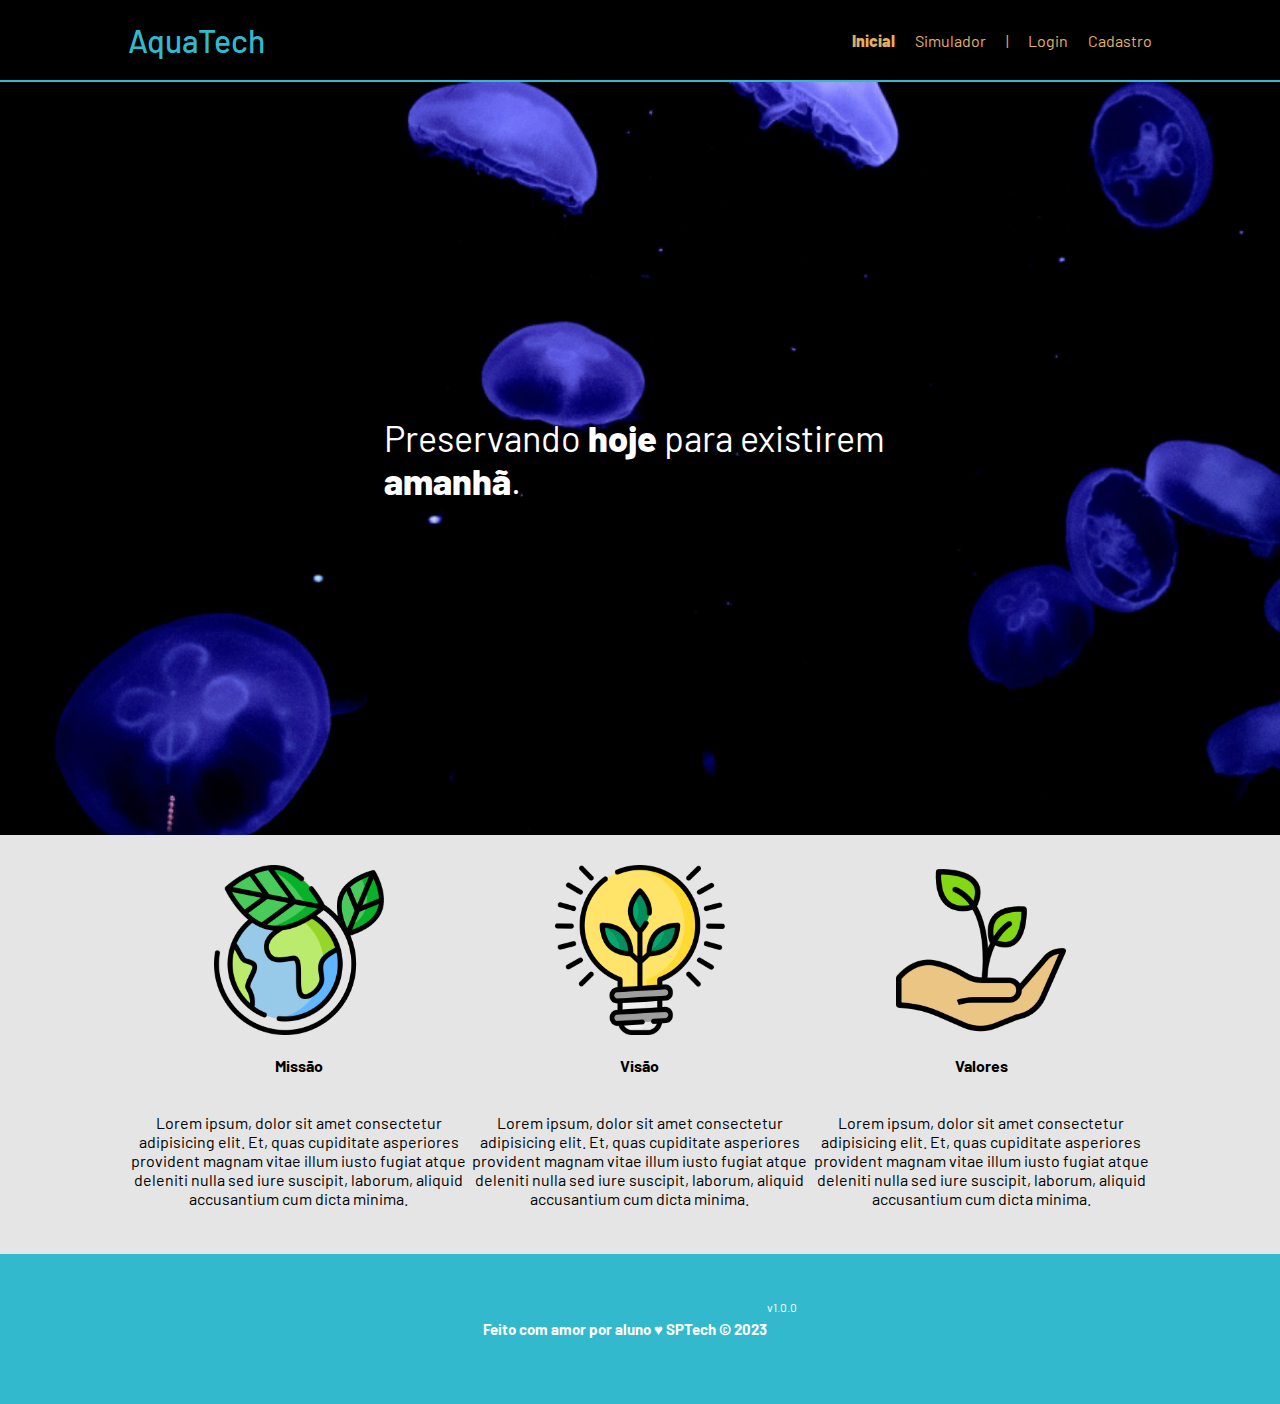
<file: SITE/public/index.html>
<!DOCTYPE html>
<html lang="en">

<head>
    <meta charset="UTF-8">
    <meta http-equiv="X-UA-Compatible" content="IE=edge">
    <meta name="viewport" content="width=device-width, initial-scale=1.0">

    <title>AquaTech | Página Inicial</title>

    <script src="./js/sessao.js"></script>

    <link rel="stylesheet" href="./css/estilo.css">
    <link rel="icon" href="./assets/icon/favicon2.ico">
    <link rel="preconnect" href="https://fonts.gstatic.com">
</head>

<body>
    <div class="header">
      <div class="container">
        <h1 class="titulo">AquaTech</h1>
        <ul class="navbar">
          <li class="agora">
            <a href="#">Inicial</a>
          </li>
          <li>
            <a href="simulador.html">Simulador</a>
          </li>
          <li>|</li>
          <li>
            <a href="login.html">Login</a>
          </li>
          <li>
            <a href="cadastro.html">Cadastro</a>
          </li>
        </ul>
      </div>
    </div>
  
    <div class="banner">
      <div class="container">
        <p>Preservando <span>hoje</span> para existirem <span>amanhã</span>.</p>
      </div>
    </div>
  
    <div class="social">
      <div class="container">
        <div class="boxes">
          <div class="box">
            <img src="assets/imgs/planet-earth_color.png">
            <h4>Missão</h4>
            <p>Lorem ipsum, dolor sit amet consectetur adipisicing elit. Et, quas cupiditate asperiores provident magnam
              vitae illum iusto fugiat atque deleniti nulla sed iure suscipit, laborum, aliquid accusantium cum dicta
              minima.</p>
          </div>
          <div class="box">
            <img src="assets/imgs/lightbulb_color.png">
            <h4>Visão</h4>
            <p>Lorem ipsum, dolor sit amet consectetur adipisicing elit. Et, quas cupiditate asperiores provident magnam
              vitae illum iusto fugiat atque deleniti nulla sed iure suscipit, laborum, aliquid accusantium cum dicta
              minima.</p>
          </div>
          <div class="box">
            <img src="assets/imgs/growth_color.png">
            <h4>Valores</h4>
            <p>Lorem ipsum, dolor sit amet consectetur adipisicing elit. Et, quas cupiditate asperiores provident magnam
              vitae illum iusto fugiat atque deleniti nulla sed iure suscipit, laborum, aliquid accusantium cum dicta
              minima.</p>
          </div>
        </div>
      </div>
    </div>
  
    <div class="footer">
      <div class="container">
        <h4>Feito com amor por aluno &hearts; SPTech &copy; 2023</h4>
        <span class="version">v1.0.0</span>
      </div>
    </div>
  </body>

</html>
</file>
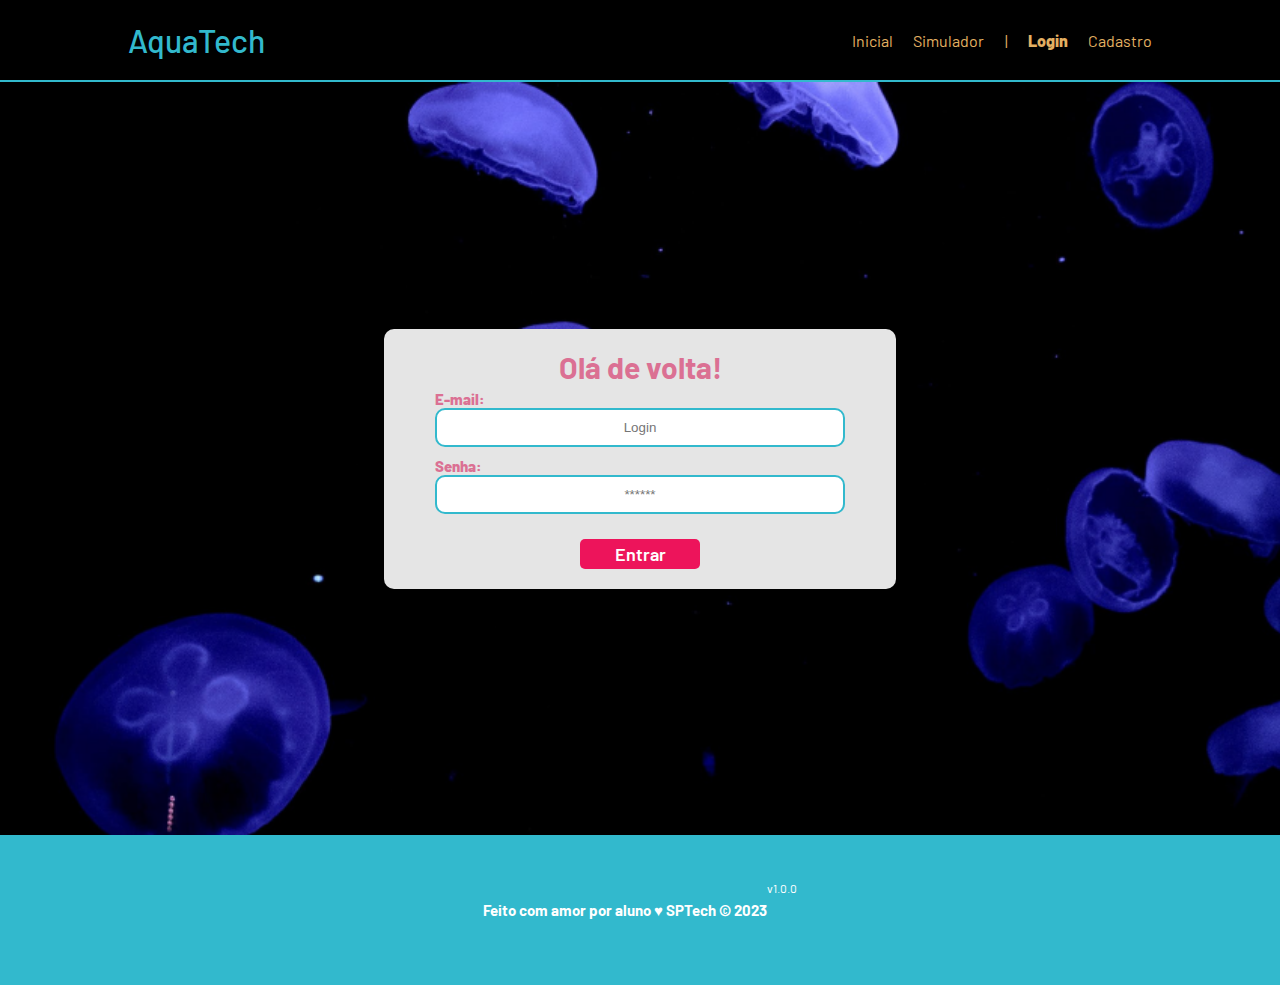
<file: SITE/public/login.html>
<!DOCTYPE html>
<html lang="pt-br">

<head>
    <meta charset="UTF-8">
    <meta http-equiv="X-UA-Compatible" content="IE=edge">
    <meta name="viewport" content="width=device-width, initial-scale=1.0">

    <title>AquaTech | Login</title>

    <script src="./js/sessao.js"></script>

    <link rel="stylesheet" href="./css/estilo.css">
    <link rel="icon" href="./assets/icon/favicon2.ico">
    <link rel="preconnect" href="https://fonts.gstatic.com">
</head>

<body>

    <!--Header-->

    <div class="header">
        <div class="container">
            <h1 class="titulo">AquaTech</h1>
            <ul class="navbar">
                <li>
                    <a href="index.html">Inicial</a>
                </li>
                <li>
                    <a href="simulador.html">Simulador</a>
                </li>
                <li>|</li>
                <li class="agora">
                    <a href="#">Login</a>
                </li>
                <li>
                    <a href="cadastro.html">Cadastro</a>
                </li>
            </ul>
        </div>
    </div>


    <div class="login">
        <div class="alerta_erro">
            <div class="card_erro" id="cardErro">
                <span id="mensagem_erro"></span>
            </div>
        </div>
        <div class="container">
            <div class="card card-login">
                <h2>Olá de volta!</h2>
                <div class="formulario">
                    <div class="campo">
                        <span>E-mail:</span>
                        <input id="email_input" type="text" placeholder="Login">
                    </div>
                    <div class="campo">
                        <span>Senha:</span>
                        <input id="senha_input" type="password" placeholder="******">
                    </div>
                    <button class="botao" onclick="entrar()">Entrar</button>
                </div>

                <div id="div_aguardar" class="loading-div">
                    <img src="./assets/circle-loading.gif" id="loading-gif">
                </div>

                <div id="div_erros_login"></div>
            </div>
        </div>
    </div>

    <!--footer inicio-->
    <div class="footer">
        <div class="container">
            <h4>Feito com amor por aluno &hearts; SPTech &copy; 2023</h4>
            <span class="version">v1.0.0</span>
        </div>
    </div>
    <!--footer fim-->

</body>

</html>

<script>


    function entrar() {
        aguardar();

        var emailVar = email_input.value;
        var senhaVar = senha_input.value;

        if (emailVar == "" || senhaVar == "") {
            cardErro.style.display = "block"
            mensagem_erro.innerHTML = "(Mensagem de erro para todos os campos em branco)";
            finalizarAguardar();
            return false;
        }
        else {
            setInterval(sumirMensagem, 5000)
        }

        console.log("FORM LOGIN: ", emailVar);
        console.log("FORM SENHA: ", senhaVar);

        fetch("/usuarios/autenticar", {
            method: "POST",
            headers: {
                "Content-Type": "application/json"
            },
            body: JSON.stringify({
                emailServer: emailVar,
                senhaServer: senhaVar
            })
        }).then(function (resposta) {
            console.log("ESTOU NO THEN DO entrar()!")

            if (resposta.ok) {
                console.log(resposta);

                resposta.json().then(json => {
                    console.log(json);
                    console.log(JSON.stringify(json));
                    sessionStorage.EMAIL_USUARIO = json.email;
                    sessionStorage.NOME_USUARIO = json.nome;
                    sessionStorage.ID_USUARIO = json.id;
                    sessionStorage.AQUARIOS = JSON.stringify(json.aquarios)

                    setTimeout(function () {
                        window.location = "./dashboard/cards.html";
                    }, 1000); // apenas para exibir o loading

                });

            } else {

                console.log("Houve um erro ao tentar realizar o login!");

                resposta.text().then(texto => {
                    console.error(texto);
                    finalizarAguardar(texto);
                });
            }

        }).catch(function (erro) {
            console.log(erro);
        })

        return false;
    }

    function sumirMensagem() {
        cardErro.style.display = "none"
    }

</script>
</file>
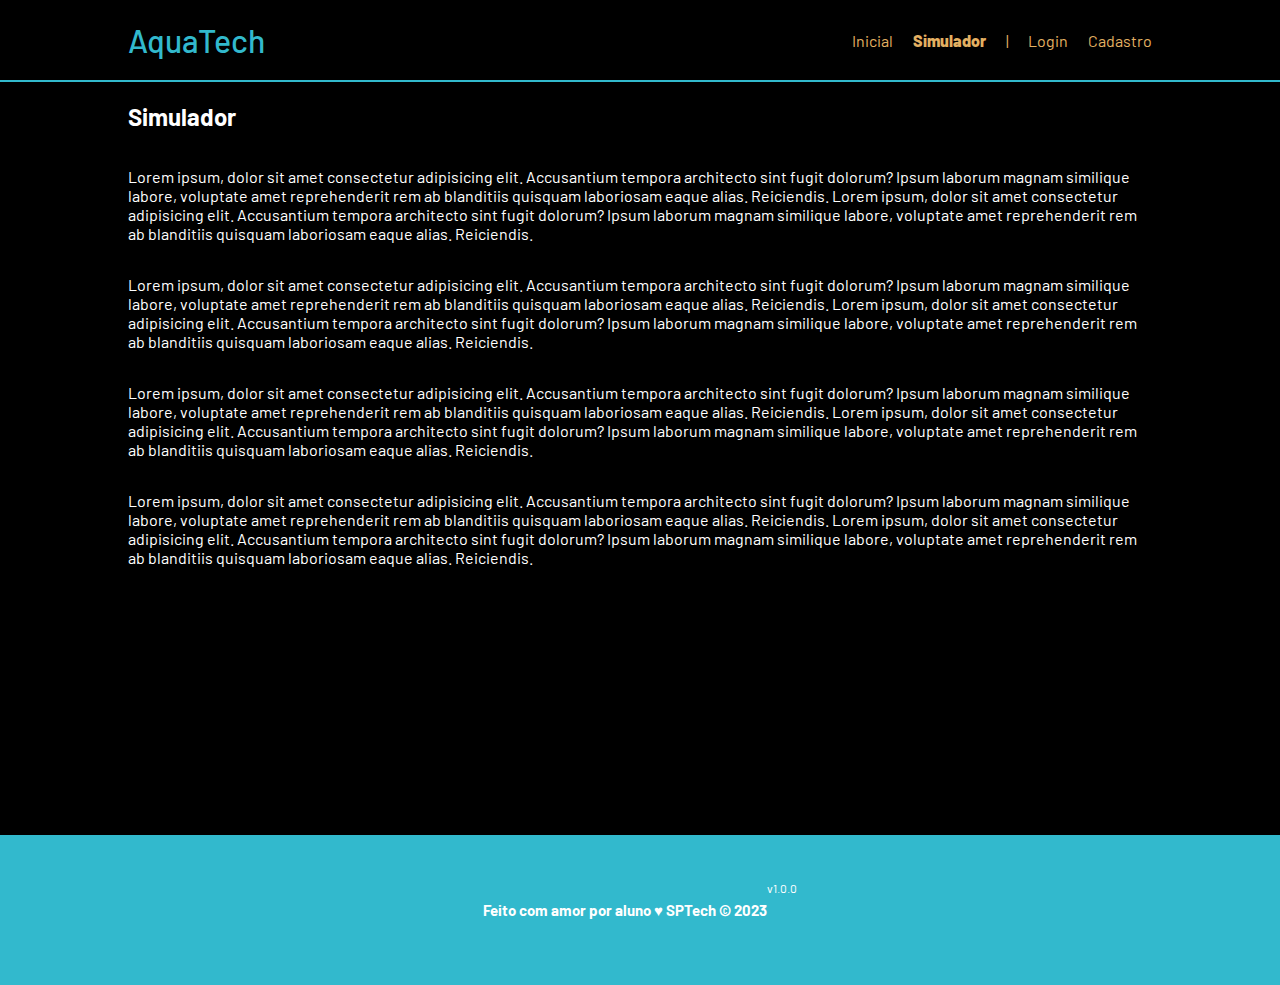
<file: SITE/public/simulador.html>
<!DOCTYPE html>
<html lang="pt-br">

<head>
    <meta charset="UTF-8">
    <meta http-equiv="X-UA-Compatible" content="IE=edge">
    <meta name="viewport" content="width=device-width, initial-scale=1.0">

    <title>AquaTech | Simulador</title>

    <script src="./js/sessao.js"></script>

    <link rel="stylesheet" href="./css/estilo.css">
    <link rel="icon" href="./assets/icon/favicon2.ico">
    <link rel="preconnect" href="https://fonts.gstatic.com">
</head>

<body>

    <!--header inicio-->
    <div class="header">
        <div class="container">
            <h1 class="titulo">AquaTech</h1>
            <ul class="navbar">
                <li>
                    <a href="./index.html">Inicial</a>
                </li>
                <li class="agora">Simulador</li>
                <li>|</li>
                <li>
                    <a href="./login.html">Login</a>
                </li>
                <li>
                    <a href="./login.html">Cadastro</a>
                </li>
            </ul>
        </div>
    </div>


    <!-- simulador inicio -->
    <div class="simulador">
        <div class="container">
            <h2>Simulador</h2>
            <p>Lorem ipsum, dolor sit amet consectetur adipisicing elit. Accusantium tempora architecto sint fugit
                dolorum? Ipsum laborum magnam similique labore, voluptate amet reprehenderit rem ab blanditiis quisquam
                laboriosam eaque alias. Reiciendis. Lorem ipsum, dolor sit amet consectetur adipisicing elit.
                Accusantium tempora architecto sint fugit dolorum? Ipsum laborum magnam similique labore, voluptate amet
                reprehenderit rem ab blanditiis quisquam laboriosam eaque alias. Reiciendis.</p>
            <p>Lorem ipsum, dolor sit amet consectetur adipisicing elit. Accusantium tempora architecto sint fugit
                dolorum? Ipsum laborum magnam similique labore, voluptate amet reprehenderit rem ab blanditiis quisquam
                laboriosam eaque alias. Reiciendis. Lorem ipsum, dolor sit amet consectetur adipisicing elit.
                Accusantium tempora architecto sint fugit dolorum? Ipsum laborum magnam similique labore, voluptate amet
                reprehenderit rem ab blanditiis quisquam laboriosam eaque alias. Reiciendis.</p>
            <p>Lorem ipsum, dolor sit amet consectetur adipisicing elit. Accusantium tempora architecto sint fugit
                dolorum? Ipsum laborum magnam similique labore, voluptate amet reprehenderit rem ab blanditiis quisquam
                laboriosam eaque alias. Reiciendis. Lorem ipsum, dolor sit amet consectetur adipisicing elit.
                Accusantium tempora architecto sint fugit dolorum? Ipsum laborum magnam similique labore, voluptate amet
                reprehenderit rem ab blanditiis quisquam laboriosam eaque alias. Reiciendis.</p>
            <p>Lorem ipsum, dolor sit amet consectetur adipisicing elit. Accusantium tempora architecto sint fugit
                dolorum? Ipsum laborum magnam similique labore, voluptate amet reprehenderit rem ab blanditiis quisquam
                laboriosam eaque alias. Reiciendis. Lorem ipsum, dolor sit amet consectetur adipisicing elit.
                Accusantium tempora architecto sint fugit dolorum? Ipsum laborum magnam similique labore, voluptate amet
                reprehenderit rem ab blanditiis quisquam laboriosam eaque alias. Reiciendis.</p>

        </div>
    </div>
    <!-- simulador fim -->

    <!--footer inicio-->
    <div class="footer">
        <div class="container">
            <h4>Feito com amor por aluno &hearts; SPTech &copy; 2023</h4>
            <span class="version">v1.0.0</span>
        </div>
    </div>
    <!--footer fim-->


</body>

</html>
</file>
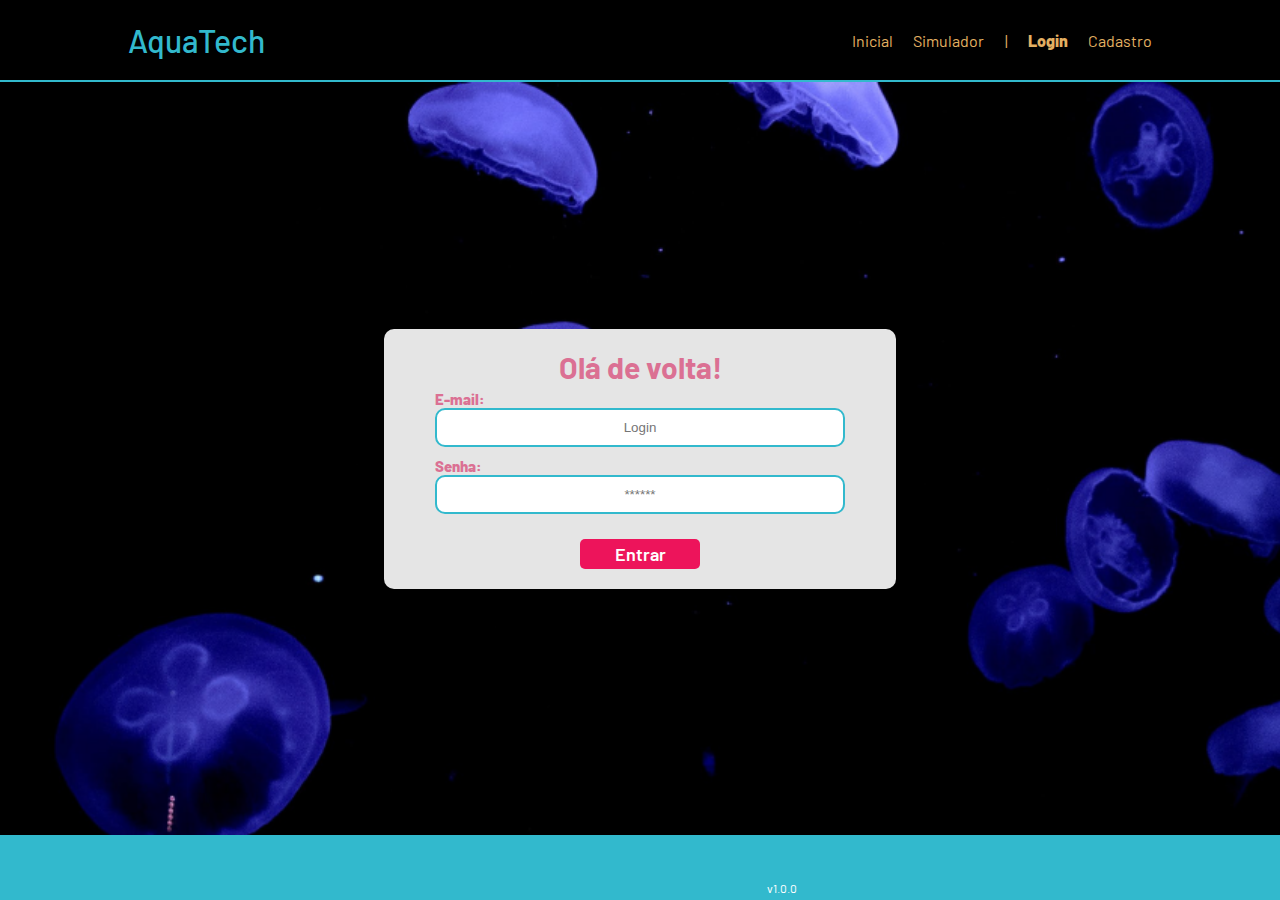
<file: SITE/public/dashboard/cards.html>
<!DOCTYPE html>
<html lang="pt-br">

<head>
    <link rel="shortcut icon" href="../assets/icon/favicon2.ico" type="image/x-icon">
    <meta charset="UTF-8">
    <meta http-equiv="X-UA-Compatible" content="IE=edge">
    <meta name="viewport" content="width=device-width, initial-scale=1.0">
    <title>AquaTech | Tempo Real</title>


    <link rel="stylesheet" href="./../css/dashboards.css">
    <link rel="stylesheet" href="./../css/estilo.css" />

    <script src="../js/sessao.js"></script>
    <script src="../js/alerta.js"></script>
    <link rel="preconnect" href="https://fonts.gstatic.com">
    <link
        href="https://fonts.googleapis.com/css2?family=Exo+2:ital,wght@0,100;0,200;0,300;0,400;0,500;0,600;0,700;0,800;0,900;1,100;1,200;1,300;1,400;1,500;1,600;1,700;1,800;1,900&display=swap"
        rel="stylesheet">
</head>

<body onload="validarSessao(), exibirAquarios(),  atualizacaoPeriodica()">

    <div class="janela">

        <div class="header-left dash-header">

            <h1>AquaTech</h1>

            <div class="hello">
                <h3>Olá, <span id="b_usuario">usuário</span>!</h3>
            </div>

            <div class="btn-nav">
                <h3>Aquários</h3>
            </div>

            <div class="btn-nav-white">
                <a href="./dashboard.html">
                    <h3>Gráficos</h3>
                </a>
            </div>

            <div class="btn-nav-white">
                <a href="./mural.html">
                    <h3>Mural de Avisos</h3>
                </a>
            </div>

            <div class="btn-logout" onclick="limparSessao()">
                <h3>Sair</h3>
            </div>

        </div>

        <div class="dash">
            <div id="alerta">
            </div>
            <div class="area-parametros-alerta">
                <p class="titulo-legenda">
                    Legenda - Parâmetros para Alertas
                </p>
                <div class="parametros-alerta">
                    <div class="item-regua perigo-frio">
                        <p>Perigo</p>
                        <p>&lt;=5°C</p>
                    </div>
                    <div class="item-regua alerta-frio">
                        <p>Alerta</p>
                        <p>&lt;=10°C</p>
                    </div>
                    <div class="item-regua ideal">
                        <p>Ideal</p>
                        <p>20°C</p>
                    </div>
                    <div class="item-regua alerta-quente">
                        <p>Alerta</p>
                        <p>&gt;=22°C</p>
                    </div>
                    <div class="item-regua perigo-quente">
                        <p>Perigo</p>
                        <p>&gt;=23°C</p>
                    </div>
                </div>
            </div>

            <div class="cards" id="cardAquarios">

            </div>

        </div>

    </div>

</body>

<script>

    function exibirAquarios() {
        JSON.parse(sessionStorage.AQUARIOS).forEach(item => {
            document.getElementById("cardAquarios").innerHTML += `
                    <div class="card-aquario">
                        <div class="title-aquario">
                            <h1>${item.descricao}</h1>
                        </div>
                        <div class="desc-aquario">
                        <div class="temperatura">
                            <p id="temp_aquario_${item.id}">-°C</p>
                        </div>
                        <div class="cor-alerta" id="card_${item.id}"></div>
                    </div>
                    </div>
                    `
        });
    }

</script>

</html>
</file>
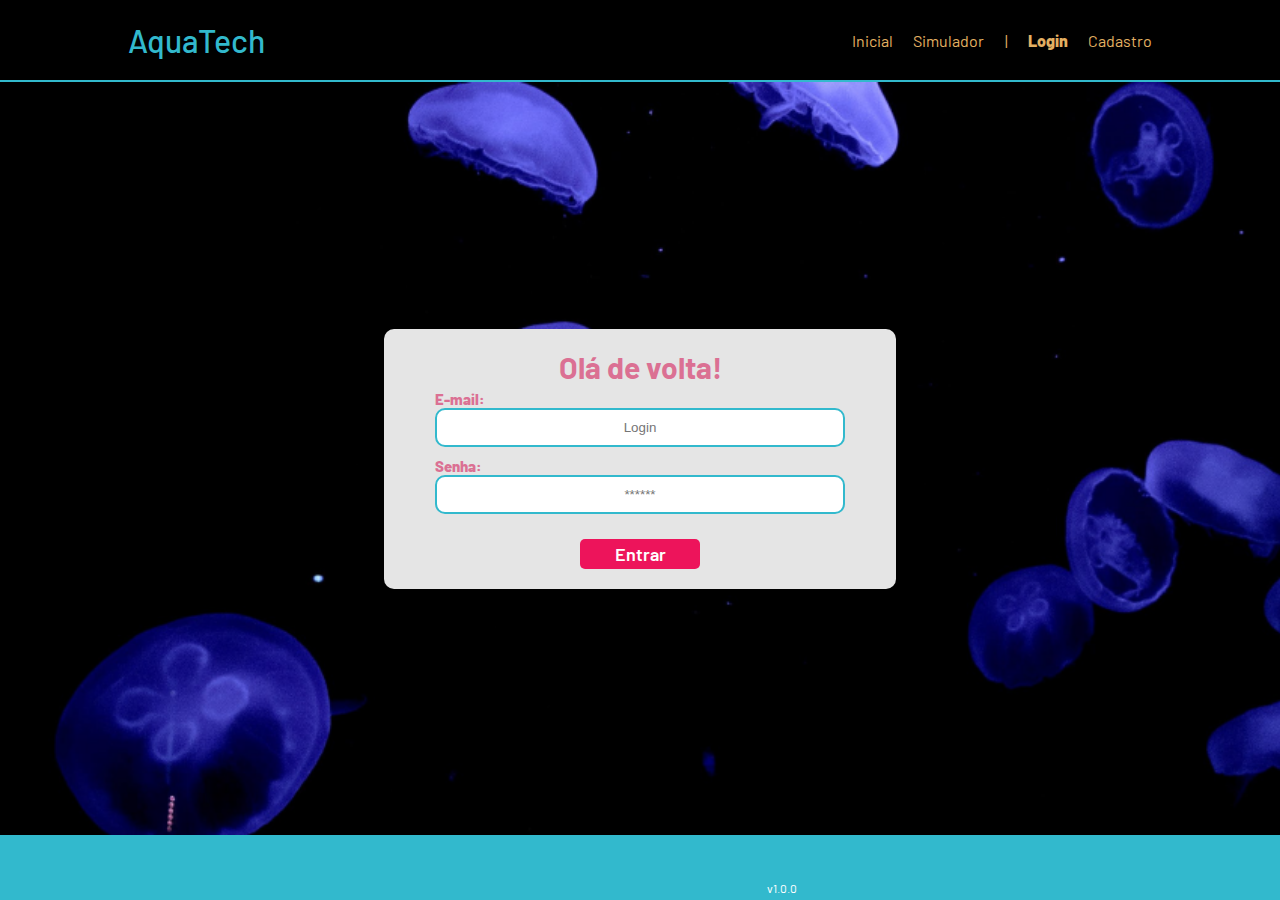
<file: SITE/public/dashboard/edicao-aviso.html>
<!DOCTYPE html>
<html lang="pt-br">

<head>
    <link rel="shortcut icon" href="../assets/icon/favicon2.ico" type="image/x-icon">
    <meta charset="UTF-8">
    <meta http-equiv="X-UA-Compatible" content="IE=edge">
    <meta name="viewport" content="width=device-width, initial-scale=1.0">
    <title>AquaTech | Página Inicial</title>

    
    <link rel="stylesheet" href="./../css/dashboards.css">
    <link rel="stylesheet" href="./../css/estilo.css" />
    <script src="../js/sessao.js"></script>

    <link rel="preconnect" href="https://fonts.gstatic.com">
    <link
        href="https://fonts.googleapis.com/css2?family=Exo+2:ital,wght@0,100;0,200;0,300;0,400;0,500;0,600;0,700;0,800;0,900;1,100;1,200;1,300;1,400;1,500;1,600;1,700;1,800;1,900&display=swap"
        rel="stylesheet">
</head>

<body onload="validarSessao(), listarInfosDeUm()" style="background-color: #161618;">
    <!-- <body onload="validarSessao()"> -->

    <div class="janela">


        <div class="header-left">

            <h1>AquaTech</h1>

            <div class="hello">
                <h3>Olá, <span id="b_usuario">usuário</span>!</h3>
            </div>

            <div class="btn-nav-white">
                <a href="cards.html">
                    <h3>Aquários</h3>
                </a>
            </div>

            <div class="btn-nav-white">
                <a href="./dashboard.html">
                    <h3>Gráficos</h3>
                </a>
            </div>

            <div class="btn-nav-white">
                <a href="./mural.html">
                    <h3>Mural de Avisos</h3>
                </a>
            </div>

            <div class="btn-logout" onclick="limparSessao()">
                <h3>Sair</h3>
            </div>

        </div>

        <div class="dash-right">

            <div class="avisos">
                <div class="container">
                    <h1>Editar um aviso</h1>
                    <div class="div-form">
                        <label>
                            ID:
                            <br>
                            <input id="input_id" maxlength="100" type="text" style="color: rgb(196, 196, 196)" disabled>
                        </label>
                        <label>
                            Autor:
                            <br>
                            <input id="input_nome" maxlength="100" type="text" style="color: rgb(196, 196, 196)"
                                disabled>
                        </label>
                        <label>
                            Título:
                            <br>
                            <input id="input_titulo" maxlength="100" type="text" style="color: rgb(196, 196, 196)"
                                disabled>
                        </label>
                        <br>
                        <label>
                            Descrição (máximo de 250 caracteres):
                            <br>
                            <textarea id="textarea_descricao" maxlength="250" rows="5"></textarea>
                        </label>
                        <br>
                        <button onclick="editar()">Editar</button>
                    </div>

                </div>
            </div>
        </div>
    </div>
</body>

</html>

<script>
    function listarInfosDeUm() {
        console.log("Criar função de trazer informações de post escolhido");
    }

    function editar() {
        fetch(`/avisos/editar/${sessionStorage.getItem("ID_POSTAGEM_EDITANDO")}`, {
            method: "PUT",
            headers: {
                "Content-Type": "application/json"
            },
            body: JSON.stringify({
                descricao: textarea_descricao.value
            })
        }).then(function (resposta) {

            if (resposta.ok) {
                window.alert("Post atualizado com sucesso pelo usuario de email: " + sessionStorage.getItem("EMAIL_USUARIO") + "!");
                window.location = "/dashboard/mural.html"
            } else if (resposta.status == 404) {
                window.alert("Deu 404!");
            } else {
                throw ("Houve um erro ao tentar realizar a postagem! Código da resposta: " + resposta.status);
            }
        }).catch(function (resposta) {
            console.log(`#ERRO: ${resposta}`);
        });
    }

</script>
</file>
<file: SITE/public/css/estilo.css>
@import url('https://fonts.googleapis.com/css2?family=Barlow:ital,wght@0,100;0,200;0,300;0,400;0,500;0,600;0,700;0,800;0,900;1,100;1,200;1,300;1,400;1,500;1,600;1,700;1,800;1,900&display=swap');

body {
  margin: 0;
  padding: 0;
  font-family: 'Barlow', 'Segoe UI', 'Segoe UI', Tahoma, Geneva, Verdana, sans-serif;
  background-color: black;
}

:root {
  --tamanho-header: 80px;
  --tamanho-banner: calc(100vh - var(--tamanho-header) - var(--tamanho-footer) - 2px);
  --tamanho-simulador: calc(100vh - var(--tamanho-header) - var(--tamanho-footer) - 2px);
  --tamanho-login: calc(100vh - var(--tamanho-header) - var(--tamanho-footer) - 2px);
  --tamanho-footer: 65px;
}

.container {
  display: flex;
  width: 80%;
  margin: auto;
}

.header {
  height: var(--tamanho-header);
  border-bottom: 2px solid #32b9cd;
}

.header .container {
  justify-content: space-between;
  align-items: center;
  height: 100%;
}

.header a {
  text-decoration: none;
  color: #e3b062;
}

.agora {
  font-weight: 800;
}

.navbar {
  width: 300px;
  display: flex;
  align-items: center;
  justify-content: space-between;
  list-style: none;
  color: #e3b062;
}

.titulo {
  color: #32b9cd;
  width: fit-content;
  font-weight: 500;
}

.header h1 {
  margin: 0;
}

/* BANNER */

.banner {
  height: var(--tamanho-banner);
  color: white;
  background-image: url('../assets/imgs/bg-jelly-fish-para-home.png');
  background-size: cover;
}

.banner .container {
  justify-content: center;
  align-items: center;
  height: 100%;
}

.banner .container p {
  width: 50%;
  margin: 0;
  padding: 0;
  font-size: 36px;
}

.banner .container span {
  font-weight: 800;
}

/* MISSÃO VISÃO VALORES */

.social {
  background-color: #e5e5e5;
  display: flex;
}

.social .container {
  justify-content: center;
}

.box img {
  width: 170px;
}

.social .container .boxes {
  display: flex;
  justify-content: space-between;
  width: 100%;
  padding: 30px 0;
}

.social p {
  text-align: center;
}

.box {
  display: flex;
  flex-direction: column;
  align-items: center;
}

/* FOOTER */

.footer {
  background-color: #32b9cd;
  height: 150px;
  color: #fff;
  display: flex;
  font-size: 15px;
}

.footer .container {
  justify-content: center;
  text-align: center;
}

.footer .container .version {
  font-size: 12px;
}

/* LOGIN */

.login {
  height: var(--tamanho-login);
  background-image: url('../assets/imgs/bg-jelly-fish-para-home.png');
  background-size: cover;
}

.login .container {
  justify-content: center;
  align-items: center;
  height: 100%;
}

.card {
  width: 50%;
  background-color: #e5e5e5;
  border-radius: 10px;
  display: flex;
  align-items: center;
  justify-content: space-evenly;
  color: palevioletred;
  flex-direction: column;
  height: fit-content;
  padding: 20px 0;
}

.card h2 {
  margin: 0;
  font-size: 30px;
}

.formulario {
  display: flex;
  height: 90%;
  width: 80%;
  justify-content: space-around;
  flex-direction: column;
}

.formulario span {
  font-size: 15px;
  font-weight: 800;
}

.formulario input {
  border: 2px solid #32b9cd;
  text-align: center;
  border-radius: 10px;
  margin: 0;
}

.formulario select {
  border: 2px solid #32b9cd;
  background-color: white;
  color: gray;
  height: 36px;
  text-align: center;
  border-radius: 10px;
  margin: 0;
}

.campo {
  display: flex;
  flex-direction: column;
  justify-content: start;
  padding: 5px 0;
}

.botao {
  cursor: pointer;
  font-family: "Barlow", sans-serif;
  border: 0;
  border-radius: 5px;
  font-weight: 600;
  font-size: 18px;
  color: #fff;
  background-color: #ED145B;
  width: 120px;
  height: 30px;
  align-self: center;
  margin-top: 20px;
}

.loading-div {
  width: 50px;
  display: none;
}

.loading-div img {
  height: 50px;
  width: 50px;
}

#div_erros_login {
  display: none
}

/* FORMULARIO */

.alerta_erro{
  display: flex;
  justify-content: flex-end;
}

.card_erro {
  display: none;
  background-color: #fff;
  color: black;
  width: 230px;
  position: fixed;
  border-radius: 4px;
  border: #ED145B 3px solid;
  padding: 10px;
  margin-right: 10%;
}

.card_erro #mensagem_erro{
  font-weight: 500;
  font-size: 20px;
}

.formulario .tipo_campo {
  font-size: 20px;
  font-weight: 600 !important;
}

.formulario {
  display: flex;
  flex-direction: column;
}

input {
  margin-bottom: 10px;
  border: 2px solid #32b9cd;
  padding: 10px;
  text-align: center;
  border-radius: 10px;
}

.btn {
  font-family: "Barlow", sans-serif;
  border: 0;
  border-radius: 5px;
  font-weight: 600;
  font-size: 18px;
  padding: 10px 15px;
  color: white;
  background-color: #ED145B;
  width: 120px;
  align-self: center;
  margin-top: 5px;
}

.loading-div {
  width: 50px;
  margin: auto;
  display: none;
}

.loading-div img {
  height: 50px;
  width: 50px;
}

/* SIMULADOR */

.simulador {
  color: white;
}

.simulador .container {
  flex-direction: column;
  overflow: scroll; 
  height: var(--tamanho-simulador);
}

/* ALERTA */

#alerta {
  position: absolute;
  right: 0;
  bottom: 0;
}

.mensagem-alarme {
  background-color: white;
  border-radius: 5px;
  width: 300px;
  height: 80px;
  margin: 10px;
  padding: 10px 0;
  display: flex;
  justify-content: space-evenly;
  align-items: center;
}

.mensagem-alarme h3 {
  font-size: 14px;
  margin: 0;
}

.mensagem-alarme .informacao {
  width: 66%;
}

.alarme-sino {
  width: 48px;
  height: 48px;
  animation-name: bell;
  animation-duration: 4s;
  background-image: url('https://cdn-icons-png.flaticon.com/512/1157/1157000.png');
  background-size: cover;
  animation-iteration-count: infinite;
}

@keyframes bell {
  0%   {transform: rotate(25deg)}
  25%  {transform: rotate(-25deg)}
  50%  {transform: rotate(25deg)}
  75%  {transform: rotate(-25deg)}
  100% {transform: rotate(25deg)}
}
</file>
<file: SITE/public/css/dashboards.css>
/* pagina mural */

@import url('https://fonts.googleapis.com/css2?family=Barlow:ital,wght@0,100;0,200;0,300;0,400;0,500;0,600;0,700;0,800;0,900;1,100;1,200;1,300;1,400;1,500;1,600;1,700;1,800;1,900&display=swap');

body {
  margin: 0;
  padding: 0;
  font-family: 'Barlow', 'Segoe UI', 'Segoe UI', Tahoma, Geneva, Verdana, sans-serif;
}

.label-captura {
  display: flex;
  justify-content: center;
}

.dash-right .avisos {
  width: 100%;
  color: rgb(216, 216, 216);
  font-family: 'Barlow', 'Segoe UI', 'Segoe UI', Tahoma, Geneva, Verdana, sans-serif;
}

.dash-right .avisos .container {
  display: flex;
  flex-direction: column;
  align-items: center;
}

.dash-right .avisos .container .div-form {
  width: 95%;
}

.dash-right .avisos .container .div-form #form_postagem {
  width: 95%;
}

.dash-right .avisos .div-form label {
  width: 95%;
}

.dash-right .avisos .div-form input {
  width: 95%;
  border-radius: 5px;
}

.dash-right .avisos .div-form textarea {
  width: 95%;
  border: 3px solid #e6005a;
  background-color: white;
  border-radius: 5px;
}

.dash-right .avisos .div-form button {
  cursor: pointer;
  font-family: 'Barlow', 'Segoe UI', 'Segoe UI', Tahoma, Geneva, Verdana, sans-serif;
  border: 0;
  border-radius: 5px;
  font-weight: 600;
  font-size: 18px;
  padding: 10px 15px;
  color: white;
  background-color: #e6005a;
  width: 120px;
}

.publicacao-btn-editar {
  cursor: pointer;
  font-family: 'Barlow', 'Segoe UI', 'Segoe UI', Tahoma, Geneva, Verdana, sans-serif;
  border: 0;
  border-radius: 5px;
  font-weight: 600;
  font-size: 14px;
  padding: 5px 8px;
  color: white;
  background-color: #e6005a;
  width: 80px;
}

.publicacao {
  display: flex;
  flex-wrap: wrap;
  align-content: stretch;
  flex-direction: column;
  justify-content: center;
  align-items: stretch;
  border-bottom: 3px solid #e6005a;
  padding: 20px;
}

.publicacao>*:not(:last-child) {
  padding: 0 0 10px 0;
}

.div-results {
  width: 100%;
}

.div-results .feed-container {
  background-color: #212124;
  border-radius: 5px;
  margin-bottom: 80px;
}

.div-buttons {
  display: flex;
  justify-content: flex-end;
}

.div-buttons>* {
  margin-left: 30px;
}

/* pagina graficos */

.dash-header {
  background-color: #212124;
}

.dash {
  width: 80%;
  position: relative;
  top: 0;
  left: 20%;
  background-color: #161618;
  height: 100vh;
  overflow: auto;
}

.area-parametros-alerta {
  /* border: 2px solid pink; */
  display: flex;
  flex-direction: column;
  width: 70%;
  margin: auto;
  margin-top: 10px;
  background-color: #212124;
}

.area-parametros-alerta .titulo-legenda {
  color: white;
  font-weight: 600;
  width: fit-content;
  margin: 10px 20px;
}

.parametros-alerta {
  display: flex;
  width: 100%;
}

.item-regua {
  width: 20%;
  text-align: center;
  height: 80px;
  display: flex;
  flex-direction: column;
  justify-content: center;
  align-self: center;
}

.item-regua p {
  margin: 0;
  font-weight: 500;
}

.item-regua p:nth-child(2) {
  font-weight: 800;
}

.perigo-frio {
  background-color: #5c6bc0;
}

.perigo-quente {
  background-color: #ff7043;
}

.alerta-frio {
  background-color: #42a5f5;
}

.alerta-quente {
  background-color: #ffee58;
}

.ideal {
  background-color: #9ccc65;
}

.cards {
  display: flex;
  flex-wrap: wrap;
  justify-content: center;
  height: 450px;
  width: 100%;
  align-items: center;
  color: white;
}

.card-aquario {
  margin: 2%;
  min-width: 40%;
  max-width: 50%;
  width: fit-content;
  flex-wrap: wrap;
  display: flex;
  /* text-align: center; */
  height: 180px;
  /* justify-content: right; */
  background-color: #212124;
  font-size: 20px;
}

.card-aquario h1 {
  width: fit-content;
}

.card-aquario p {
  margin: 0;
  font-size: 50px;
  font-weight: lighter;
  text-align: left;
}

.desc-aquario {
  display: flex;
  flex-direction: row;
  align-items: center;
  width: 100%;
}

.desc-aquario .cor-alerta {
  width: 30px;
}

.title-aquario {
  width: 100%;
}


.cards h1 {
  font-size: 22px;
  border-bottom: solid white 1px;
  text-align: left;
  font-weight: lighter;
  margin: 20px;
}

.temperatura,
.umidade {
  margin: 5px;
  margin-left: 20px;
  width: 75%;
}

.cor-alerta {
  width: 13%;
  height: 30%;
  border-radius: 50%;
  display: inline-block;
}

.btns-dash {
  display: flex;
  align-items: center;
  justify-content: center;
  margin-top: 30px;
  flex-wrap: wrap;
  padding: 0 30% 0 30%;
}

.graph {
  width: 70%;
  margin: auto;
  padding-top: 10px;
}

.tituloGraficos {
  color: rgb(216, 216, 216);
  display: flex;
  justify-content: center;
}

.btn-chart {
  font-family: 'Barlow', 'Segoe UI', 'Segoe UI', Tahoma, Geneva, Verdana, sans-serif;
  border: 0;
  font-weight: 600;
  font-size: 18px;
  padding: 10px 15px;
  color: #e6005a;
  background-color: white;
  margin: 5px;
  border-radius: 3px;
  cursor: pointer
}

.btn-pink {
  color: white;
  background-color: #e6005a;
}

.btn-white {
  color: #e6005a;
  background-color: white;

}

.label-captura {
  height: 80px;
}

.display-none {
  display: none;
}

.display-flex {
  display: flex;
}

.display-block {
  display: block;
}

canvas {
  width: 100% !important;
  height: 100% !important;
}

/* PAGINA DOS GRÁFICOS 2023 */

.janela {
  display: flex;
  /* width: 100vw; */
}

.header-left a {
  text-decoration: none;
  color: white;
}

.header-left {
  position: fixed;
  top: 0;
  left: 0;
  z-index: 999;
  height: 100vh;
  width: 20%;
  display: flex;
  flex-direction: column;
  justify-content: space-evenly;
  align-items: center;
  border-right: 3px solid #32b9cd;
  background-color: #212124;
}

.dash-right {
  display: flex;
  width: 70%;
  height: fit-content;
  background-color: #161618;
  position: relative;
  top: 0;
  left: 25%;
  height: 100vh;
  overflow: auto;
}

.header-left h1 {
  color: #32b9cd;
}

.hello {
  width: 100%;
  display: flex;
  justify-content: center;
}

.hello h3 {
  color: #e3b062;
  font-weight: 300;
  font-size: 1.2rem;
}

.hello h3 span {
  font-weight: 800;
}

.btn-nav {
  width: 40%;
  color: white;
  background-color: #e6005a;
  border-radius: 5px;
  text-align: center;
  padding: 2% 5%;
}

.btn-nav-white {
  width: 40%;
  background-color: white;
  border: 3px solid #e6005a;
  border-radius: 5px;
  text-align: center;
  padding: 2% 5%;
}

.btn-nav-white h3 {
  color: #e6005a;
  padding: 0;
  margin: 0;
}

.btn-nav h3,
.btn-logout h3 {
  margin: 0;
  padding: 0;
}

.btn-logout {
  margin: 0;
  padding: 0;
  width: 20%;
  background-color: #32b9cd;
  color: white;
  border-radius: 10px;
  text-align: center;
  padding: 10px 15px;
  margin-bottom: 100px;
  cursor: pointer;
}
</file>
